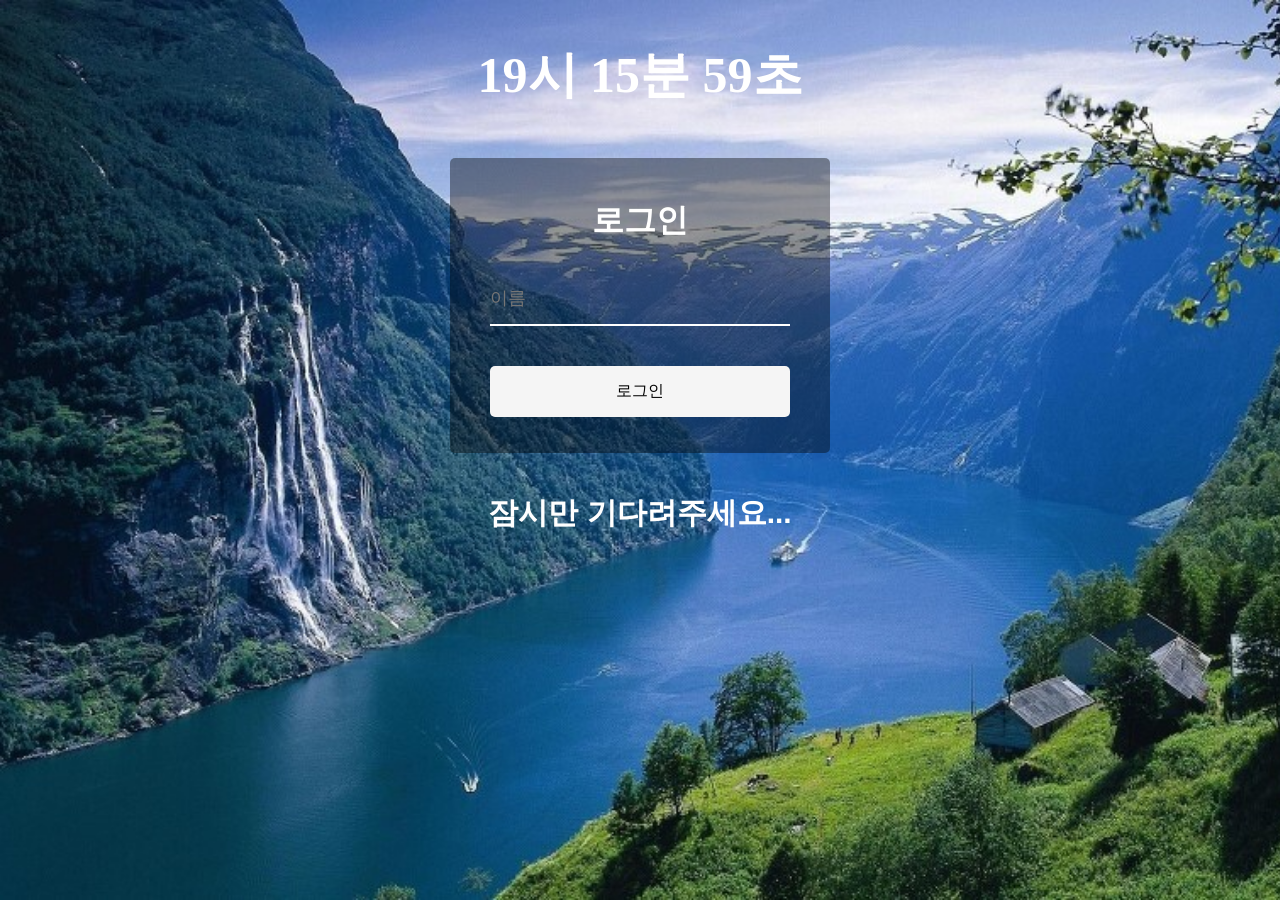
<file: index.html>
<html lang="en">
<head>
    <meta charset="UTF-8">
    <meta http-equiv="X-UA-Compatible" content="IE=edge">
    <meta name="viewport" content="width=device-width, initial-scale=1.0">
    <title>Document</title>

    <link href="https://fonts.googleapis.com/css?family=Material+Icons|Material+Icons+Outlined|Material+Icons+Two+Tone|Material+Icons+Round|Material+Icons+Sharp" rel="stylesheet">
    <link rel="stylesheet" href="./index.css">
    <link rel="stylesheet" href="./todo.css">
</head>
<body id="background">
    
    <div id="clock">
        <h1 id="clock-title">잠시만 기다려주세요</h1>
    </div>

 




    <div id="login-form"> 
        <h1 style="color: white;">로그인</h1>
        <form>
          <div class="form-control">
            <input id="username" type="text" placeholder="이름" required/>
          </div>
  
          <button class="login-btn">로그인</button>
        </form>
    </div>


    <div id="todo-form">
        <header>
            <h1></h1>
        </header>
        <section id="todo-list">
            <form>
                <input type="text"><button id="btn-add"><span class="material-icons-outlined" >
                    add_task
                    </span></button>
            </form>
            <div id="todo-content">        
            </div>
        </section>
    </div>

    <div id="weather-form">
        <div>잠시만 기다려주세요...</div>
        <div></div>
    </div>



    
    <script src="./index.js"></script>
    <script src="./weather.js"></script>
</body>
</html>
</file>
<file: index.css>
#background {
  background-repeat: no-repeat;
  background-size: cover;
  background-image: url(./img/1.jpeg);
  display: flex;
  flex-direction: column;
  justify-content: space-between;

  align-items: center;
}

#clock {
  color: white;
  height: 150px;
  font-size: 25px;
}

/* 로그인 폼 */

#login-form {
  background-color: rgba(0, 0, 0, 0.4);
  padding: 20px 40px;
  border-radius: 5px;
}
#login-form h1 {
  text-align: center;
  margin-bottom: 30px;
}
.login-btn {
  cursor: pointer;
  display: inline-block;
  width: 100%;
  background: whitesmoke;
  color: black;
  font-weight: 500;
  padding: 15px;
  font-family: inherit;
  font-size: 16px;
  border: 0;
  border-radius: 5px;
}
.login-btn:focus {
  outline: 0;
}
.login-btn:active {
  transform: scale(0.98);
}

.form-control {
  position: relative;
  margin: 30px 0 40px;
  width: 300px;
}

.form-control input {
  background-color: transparent;
  border: 0;
  border-bottom: 2px #fff solid;
  display: block;
  width: 100%;
  padding: 15px 0;
  font-size: 18px;
  color: #fff;
}
.form-control input:focus,
.form-control input:valid {
  outline: 0;
  border-bottom-color: yellow;
}
</file>
<file: todo.css>
#todo-form {
  border: 1px solid black;
  width: 400;
  background-color: aliceblue;
  display: none;
}
#todo-form h1 {
  text-align: center;
}
#todo-form input {
  width: 82%;
  height: 40px;
  font-size: 20px;
  margin-left: 10;
}
#todo-form li {
  border-bottom: 1px solid grey;
  list-style: none;
  padding: 10px;
}

#btn-add {
  height: 30;
  border: none;
  background-color: rgba(0, 0, 0, 0);
}

#todo-content .list {
  margin: 20;
}
.check-list {
  float: right;
}
.remove-list {
  float: right;
}

#checked {
  color: green;
}
#unchecked {
  color: black;
}

#todo-content .list.unchecked {
  text-decoration: none;
}
#todo-content .list.checked {
  text-decoration: line-through;
}

#weather-form {
  font-size: 30px;
  font-family: Impact, Haettenschweiler, "Arial Narrow Bold", sans-serif;
  font-weight: bold;
  color: white;
  margin: 40px;
}
</file>
